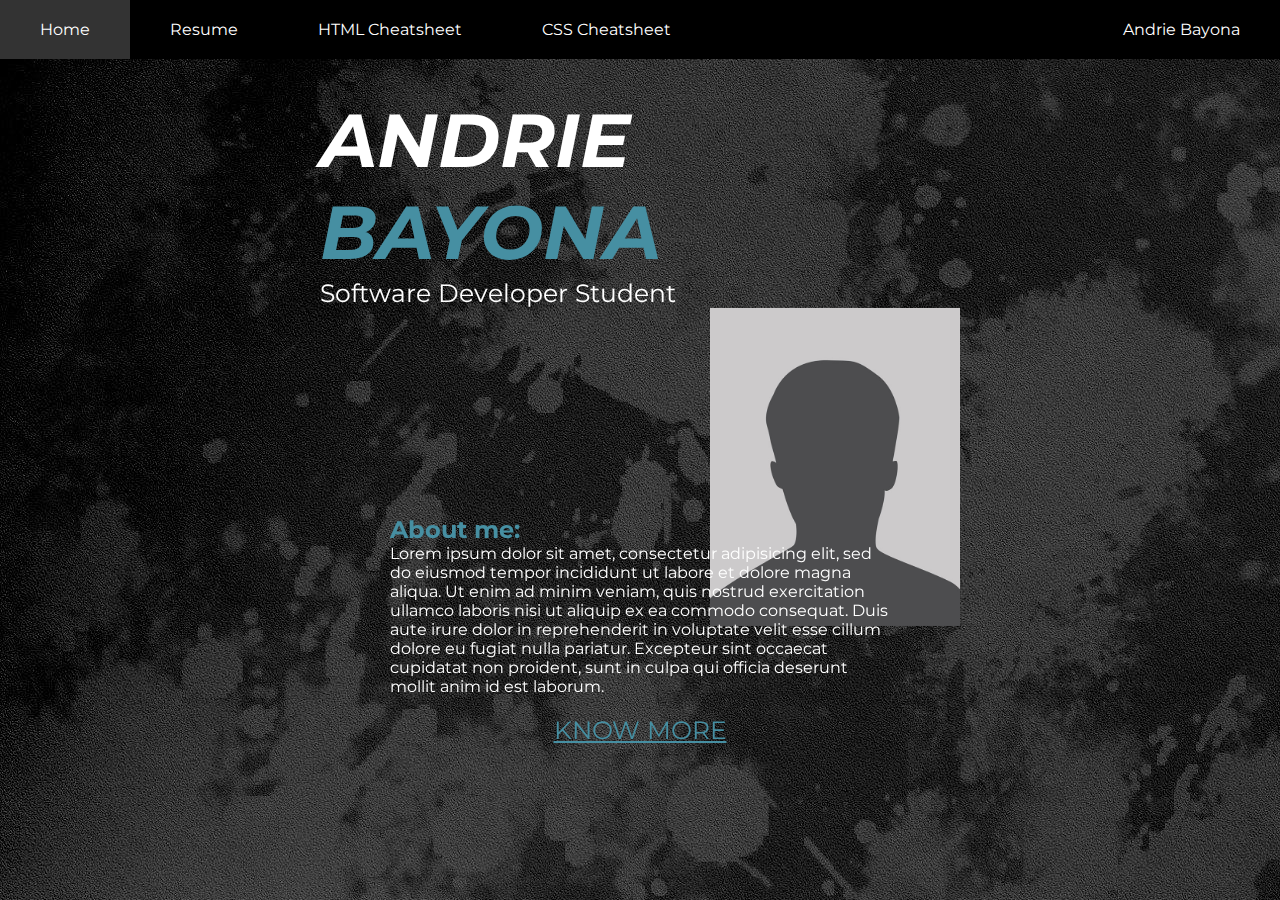
<file: index.html>
<!DOCTYPE html>
<html lang="en" dir="ltr">
  <head>
    <meta charset="utf-8">
    <title>Personal Website</title>
    <link rel="stylesheet" href="style.css">
  </head>
  <body>
    <header>
      <div class="right">
        <ul>
          <li class="name"><a href="index.html">Andrie Bayona</a></li>
          <li><a href="index.html">Home</a></li>
          <li><a href="resume.html">Resume</a></li>
          <li><a href="htmlcheatsheet.html">HTML Cheatsheet</a></li>
          <li><a href="csscheatsheet.html">CSS Cheatsheet</a></li>
        </ul>
      </div>
    </header>



    <section class="welcome-page">
      <div class="welcome-text">
        <h1 class="welcome-message">ANDRIE<br><span class="last-name">BAYONA</span> </h1>
        <p class="welcome-subtitle">Software Developer Student</p>

      </div>
      <img class="homepicture" src="pfpplaceholder.jpg" alt="">



    </section>
    <div class="welcome-about">
      <h2>About me:</h2>
      <p>Lorem ipsum dolor sit amet, consectetur adipisicing elit, sed do eiusmod tempor incididunt ut labore et dolore magna aliqua. Ut enim ad minim veniam, quis nostrud exercitation ullamco laboris nisi ut aliquip ex ea commodo consequat.
        Duis aute irure dolor in reprehenderit in voluptate velit esse cillum dolore eu fugiat nulla pariatur. Excepteur sint occaecat cupidatat non proident, sunt in culpa qui officia deserunt mollit anim id est laborum.</p>
      <br>
      <p class="welcome-redirect"><a href="resume.html">KNOW MORE</a></p>

    </div>





    <footer>

    </footer>


  </body>
</html>
</file>
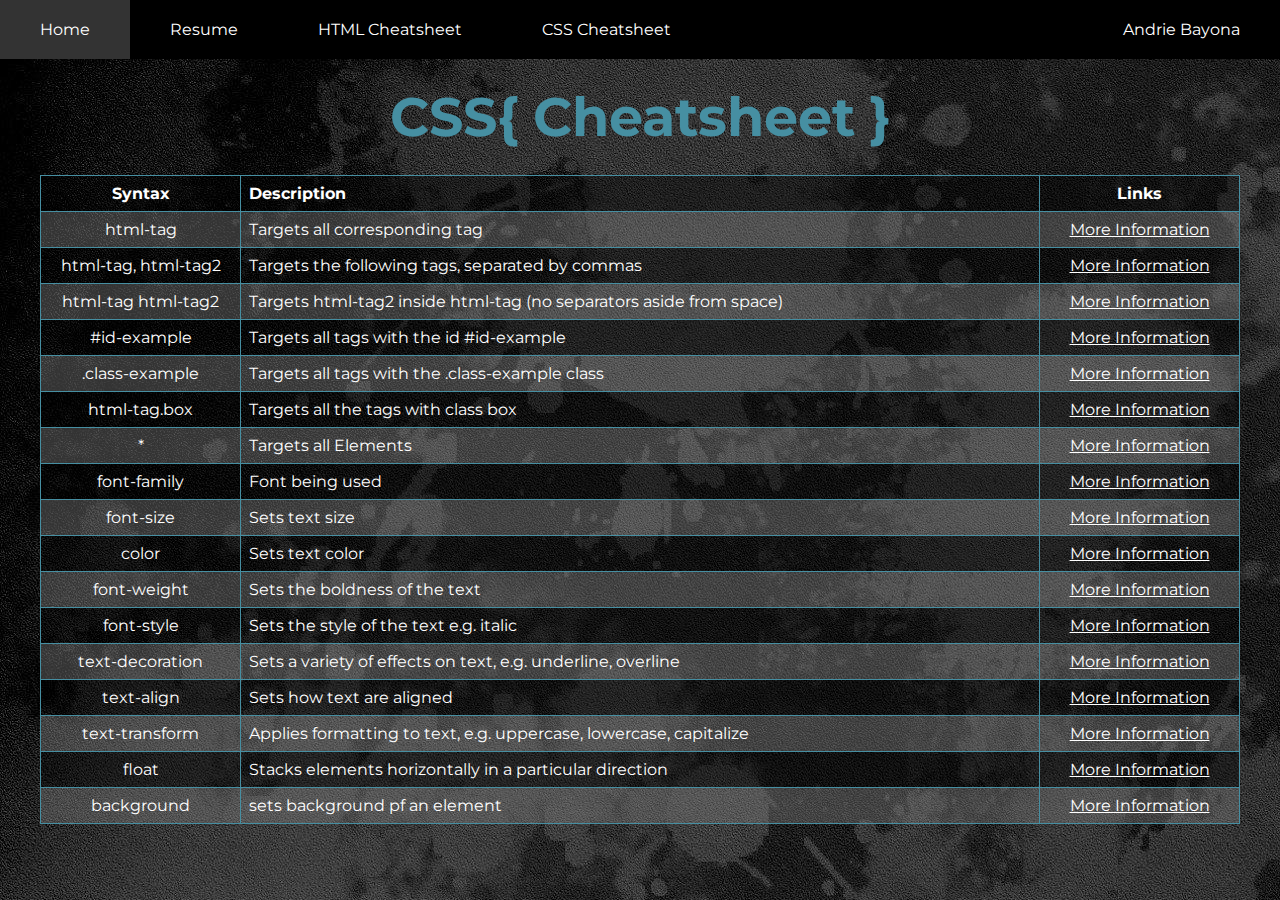
<file: csscheatsheet.html>
<!DOCTYPE html>
<html lang="en" dir="ltr">
  <head>
    <meta charset="utf-8">
    <title>Personal Website</title>
    <link rel="stylesheet" href="style.css">
  </head>
  <body>
    <header>
      <div class="right">
        <ul>
          <li class="name"><a href="index.html">Andrie Bayona</a></li>
          <li><a href="index.html">Home</a></li>
          <li><a href="resume.html">Resume</a></li>
          <li><a href="htmlcheatsheet.html">HTML Cheatsheet</a></li>
          <li><a href="csscheatsheet.html">CSS Cheatsheet</a></li>
        </ul>

      </div>

    </header>

    <div class="table-header">
      CSS{
        Cheatsheet
      }

    </div>


    <div class="table">

      <table>
        <tr>
          <th class="first-col">Syntax</th>
          <th>Description</th>
          <th class="first-col">Links</th>
        </tr>
        <tr>
          <td class="first-col"> html-tag</td>
          <td> Targets all corresponding tag </td>
          <td class="first-col"><a href="#">More Information</a></td>
        </tr>
        <tr>
          <td class="first-col"> html-tag, html-tag2</td>
          <td> Targets the following tags, separated by commas </td>
          <td class="first-col"><a href="#">More Information</a></td>
        </tr>
        <tr>
          <td class="first-col"> html-tag html-tag2</td>
          <td> Targets html-tag2 inside html-tag (no separators aside from space) </td>
          <td class="first-col"><a href="#">More Information</a></td>
        </tr>
        <tr>
          <td class="first-col"> #id-example</td>
          <td> Targets all tags with the id #id-example </td>
          <td class="first-col"><a href="#">More Information</a></td>
        </tr>
        <tr>
          <td class="first-col"> .class-example</td>
          <td> Targets all tags with the .class-example class </td>
          <td class="first-col"><a href="#">More Information</a></td>
        </tr>
        <tr>
          <td class="first-col">html-tag.box </td>
          <td> Targets all the tags with class box </td>
          <td class="first-col"><a href="#">More Information</a></td>
        </tr>
        <tr>
          <td class="first-col">*</td>
          <td> Targets all Elements </td>
          <td class="first-col"><a href="#">More Information</a></td>
        </tr>
        <tr>
          <td class="first-col">font-family</td>
          <td> Font being used </td>
          <td class="first-col"><a href="#">More Information</a></td>
        </tr>
        <tr>
          <td class="first-col"> font-size </td>
          <td> Sets text size </td>
          <td class="first-col"><a href="#">More Information</a></td>
        </tr>
        <tr>
          <td class="first-col">color </td>
          <td> Sets text color </td>
          <td class="first-col"><a href="#">More Information</a></td>
        </tr>
        <tr>
          <td class="first-col"> font-weight</td>
          <td> Sets the boldness of the text </td>
          <td class="first-col"><a href="#">More Information</a></td>
        </tr>
        <tr>
          <td class="first-col">font-style</td>
          <td> Sets the style of the text e.g. italic </td>
          <td class="first-col"><a href="#">More Information</a></td>
        </tr>
        <tr>
          <td class="first-col"> text-decoration</td>
          <td> Sets a variety of effects on text, e.g. underline, overline </td>
          <td class="first-col"><a href="#">More Information</a></td>
        </tr>
        <tr>
          <td class="first-col">text-align</td>
          <td> Sets how text are aligned </td>
          <td class="first-col"><a href="#">More Information</a></td>
        </tr>
        <tr>
          <td class="first-col"> text-transform</td>
          <td> Applies formatting to text, e.g. uppercase, lowercase, capitalize </td>
          <td class="first-col"><a href="#">More Information</a></td>
        </tr>
        <tr>
          <td class="first-col">float</td>
          <td> Stacks elements horizontally in a particular direction </td>
          <td class="first-col"><a href="#">More Information</a></td>
        </tr>
        <tr>
          <td class="first-col">background</td>
          <td> sets background pf an element </td>
          <td class="first-col"><a href="#">More Information</a></td>
        </tr>

      </table>

    </div>




  </body>
</html>
</file>
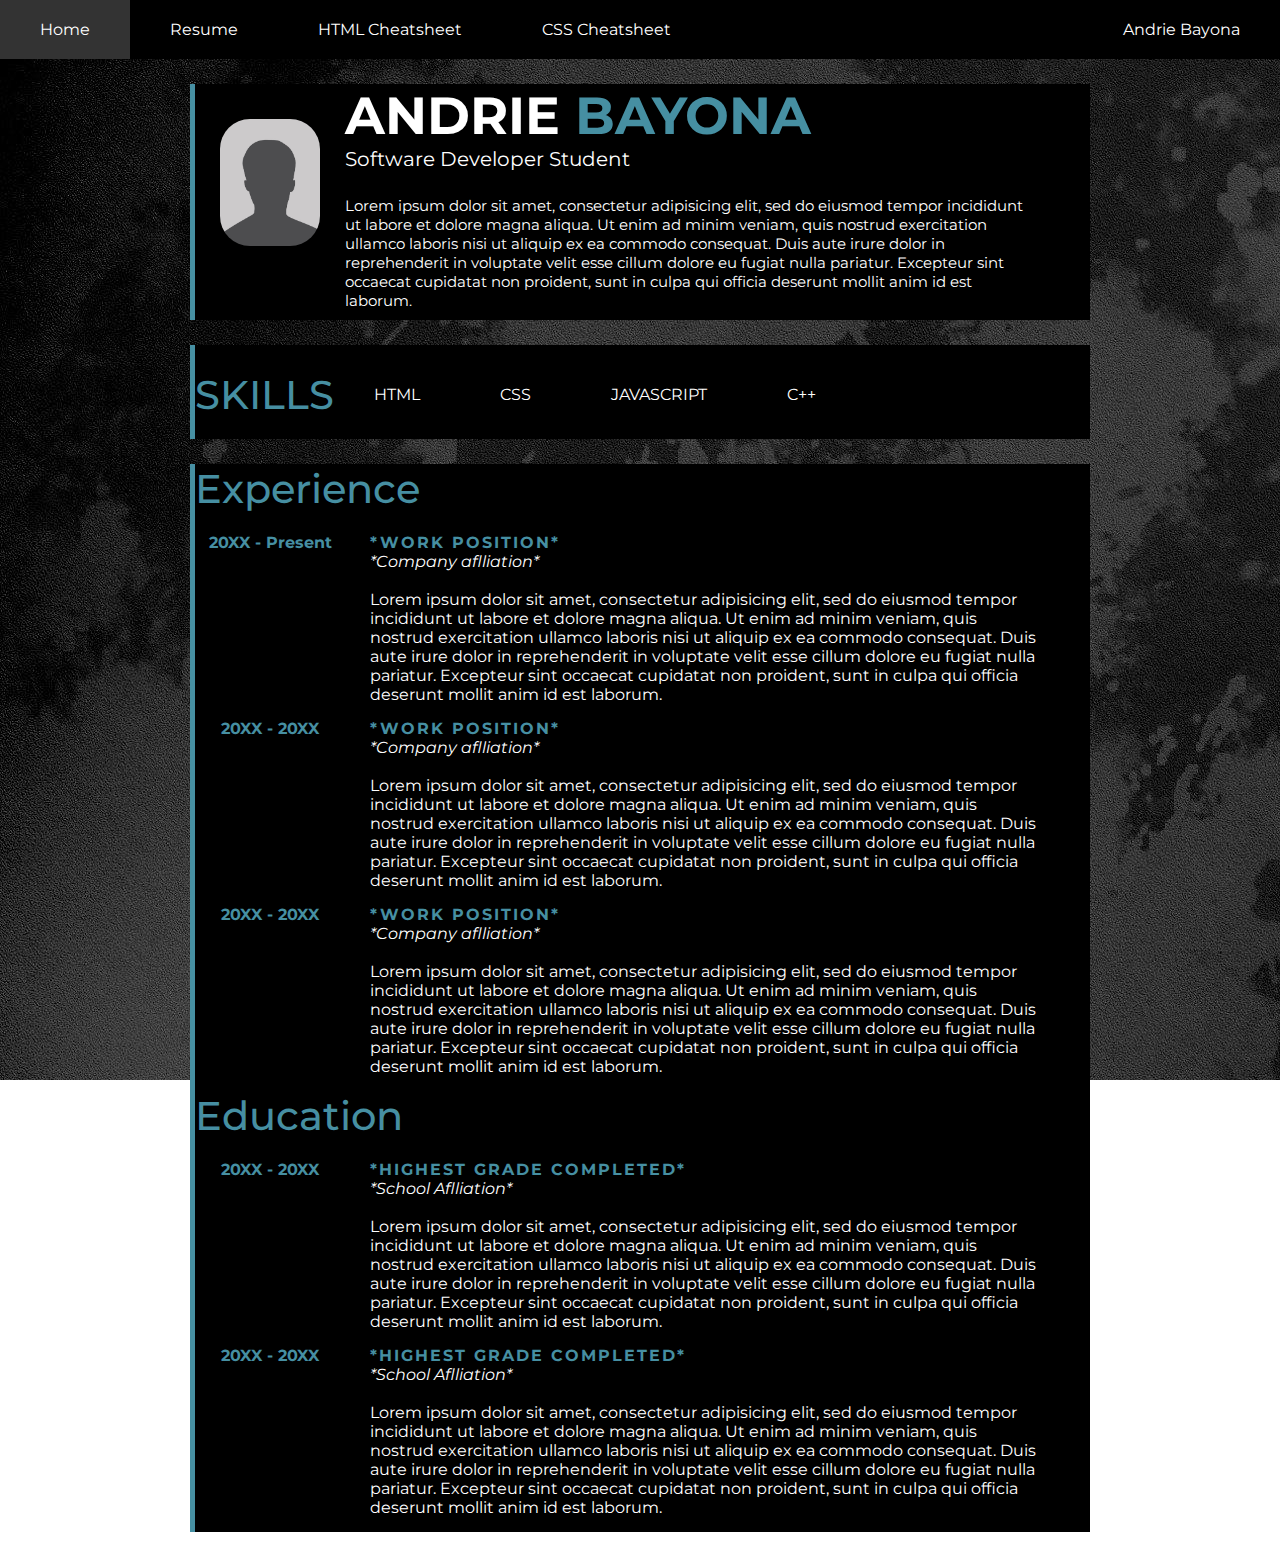
<file: resume.html>
<!DOCTYPE html>
<html lang="en" dir="ltr">
  <head>
    <meta charset="utf-8">
    <title>Personal Website</title>
    <link rel="stylesheet" href="style.css">
  </head>
  <body>
    <header>
      <div class="right">
        <ul>
          <li class="name"><a href="index.html">Andrie Bayona</a></li>
          <li><a href="index.html">Home</a></li>
          <li><a href="resume.html">Resume</a></li>
          <li><a href="htmlcheatsheet.html">HTML Cheatsheet</a></li>
          <li><a href="csscheatsheet.html">CSS Cheatsheet</a></li>
        </ul>
      </div>
    </header>


    <div class="container">
      <div class="resume">
        <div class="resume-left">
          <div class="resume-img">
            <img src="pfpplaceholder.jpg" alt="Profile Picture">
          </div>
        </div>

        <div class="resume-right">
          <div class="resume-header">
            <div class="resume-info">
              <div class="resume-name">
                Andrie <span class="last-name">BAYONA</span>
              </div>
              <div class="resume-title">
                Software Developer Student
              </div>
            </div>
            <div class="resume-about">
              Lorem ipsum dolor sit amet, consectetur adipisicing elit, sed do eiusmod tempor incididunt ut labore et dolore magna aliqua. Ut enim ad minim veniam, quis nostrud exercitation ullamco laboris nisi ut aliquip ex ea commodo consequat.
              Duis aute irure dolor in reprehenderit in voluptate velit esse cillum dolore eu fugiat nulla pariatur. Excepteur sint occaecat cupidatat non proident, sunt in culpa qui officia deserunt mollit anim id est laborum.
            </div>
          </div>
        </div>
      </div>


    <div class="resume-skills">
      <div class="skills-title">
        SKILLS
      </div>
      <div class="skills-list">
        <ul>
          <li class="skill-count">HTML</li>
          <li class="skill-count">CSS</li>
          <li class="skill-count">JAVASCRIPT</li>
          <li class="skill-count">C++</li>
        </ul>

      </div>

    </div>

    <div class="resume-details">
          <div class="resume-experience">
            <div class="resume-details-title">
              Experience
            </div>
            <div class="resume-details-info">
              <ul>
                <li>
                  <div class="experience-list">
                    <div class="date">20XX - Present </div>
                    <div class="info-list">
                      <p class="info-title">*Work Position*</p>
                      <p class="info-afll">*Company aflliation*</p>
                      <br>
                      <p class="info-content"> Lorem ipsum dolor sit amet, consectetur adipisicing elit, sed do eiusmod tempor incididunt ut labore et dolore magna aliqua. Ut enim ad minim veniam, quis nostrud exercitation ullamco laboris nisi ut aliquip ex ea commodo consequat.
                        Duis aute irure dolor in reprehenderit in voluptate velit esse cillum dolore eu fugiat nulla pariatur. Excepteur sint occaecat cupidatat non proident, sunt in culpa qui officia deserunt mollit anim id est laborum.</p>
                    </div>
                  </div>
                </li>

                <li>
                  <div class="experience-list">
                    <div class="date">20XX - 20XX </div>
                    <div class="info-list">
                      <p class="info-title">*Work Position*</p>
                      <p class="info-afll">*Company aflliation*</p>
                      <br>
                      <p class="info-content"> Lorem ipsum dolor sit amet, consectetur adipisicing elit, sed do eiusmod tempor incididunt ut labore et dolore magna aliqua. Ut enim ad minim veniam, quis nostrud exercitation ullamco laboris nisi ut aliquip ex ea commodo consequat.
                        Duis aute irure dolor in reprehenderit in voluptate velit esse cillum dolore eu fugiat nulla pariatur. Excepteur sint occaecat cupidatat non proident, sunt in culpa qui officia deserunt mollit anim id est laborum.</p>
                    </div>
                  </div>
                </li>

                <li>
                  <div class="experience-list">
                    <div class="date">20XX - 20XX </div>
                    <div class="info-list">
                      <p class="info-title">*Work Position*</p>
                      <p class="info-afll">*Company aflliation*</p>
                      <br>
                      <p class="info-content"> Lorem ipsum dolor sit amet, consectetur adipisicing elit, sed do eiusmod tempor incididunt ut labore et dolore magna aliqua. Ut enim ad minim veniam, quis nostrud exercitation ullamco laboris nisi ut aliquip ex ea commodo consequat.
                        Duis aute irure dolor in reprehenderit in voluptate velit esse cillum dolore eu fugiat nulla pariatur. Excepteur sint occaecat cupidatat non proident, sunt in culpa qui officia deserunt mollit anim id est laborum.</p>
                    </div>
                  </div>
                </li>
              </ul>
            </div>

            <div class="resume-details-title">
              Education
            </div>
            <div class="resume-details-info">
              <ul>
                <li>
                  <div class="experience-list">
                    <div class="date">20XX - 20XX </div>
                    <div class="info-list">
                      <p class="info-title">*Highest Grade Completed*</p>
                      <p class="info-afll">*School Aflliation*</p>
                      <br>
                      <p class="info-content"> Lorem ipsum dolor sit amet, consectetur adipisicing elit, sed do eiusmod tempor incididunt ut labore et dolore magna aliqua. Ut enim ad minim veniam, quis nostrud exercitation ullamco laboris nisi ut aliquip ex ea commodo consequat.
                        Duis aute irure dolor in reprehenderit in voluptate velit esse cillum dolore eu fugiat nulla pariatur. Excepteur sint occaecat cupidatat non proident, sunt in culpa qui officia deserunt mollit anim id est laborum.</p>
                    </div>
                  </div>
                </li>

                <li>
                  <div class="experience-list">
                    <div class="date">20XX - 20XX </div>
                    <div class="info-list">
                      <p class="info-title">*Highest Grade Completed*</p>
                      <p class="info-afll">*School Aflliation*</p>
                      <br>
                      <p class="info-content"> Lorem ipsum dolor sit amet, consectetur adipisicing elit, sed do eiusmod tempor incididunt ut labore et dolore magna aliqua. Ut enim ad minim veniam, quis nostrud exercitation ullamco laboris nisi ut aliquip ex ea commodo consequat.
                        Duis aute irure dolor in reprehenderit in voluptate velit esse cillum dolore eu fugiat nulla pariatur. Excepteur sint occaecat cupidatat non proident, sunt in culpa qui officia deserunt mollit anim id est laborum.</p>
                    </div>
                  </div>
                </li>
              </ul>
            </div>
          </div>



        </div>



      </div>









  </body>
</html>
</file>
<file: style.css>
@import url('https://fonts.googleapis.com/css2?family=Montserrat:ital,wght@0,400;0,700;1,400;1,700&display=swap');

*{
  margin: 0;
  padding: 0;
  color:white;
  font-family: 'Montserrat', sans-serif;
  box-sizing: border-box;

}

body{
  background-image: url("homepage.jpg");
  background-repeat: no-repeat;
  background-attachment: fixed;

}

header{
}

ul{
  background: black;
  list-style: none;
  overflow: hidden;
  text-align: center;

}

li{

}

li a{
  float: left;
  display: inline-block;
  color: white;
  text-decoration: none;
  padding: 20px 40px;
}

li a:hover{
  background-color: #333;
}

h2{
  color: #468fa2;

}


.name{
  float:right;
}

.welcome-page{
  position: fixed;
  top: 40%;
  left: 50%;
  transform: translate(-50%, -50%);
}

.last-name{
  color: #468fa2;
  background-color: none;
}
.welcome-text{
  display: inline-block;
}

.welcome-message{
  font-size: 75px;
  font-style: italic;
}

.welcome-subtitle, .welcome-redirect{
  font-size: 25px;
  text-align: center;
}

.welcome-redirect a{
  color: #468fa2;
}

.homepicture{
  width: 250px;
  display: inline-block;
  float: right;
  margin-left: 150px;
}

.welcome-about{
  position: fixed;
  top: 70%;
  left: 50%;
  transform: translate(-50%, -50%);
  width: 500px;

}

.resume{
  padding-bottom: 10px;
}
.resume-skills{
  padding-top: 25px;
}

.resume, .resume-details, .resume-skills{
  width: 900px;
  margin: 25px auto;
  display: flex;
  background: black;
  border-left: solid 5px #468fa2;
}

.resume-left{
  padding: 0px 20px;
  width: 150px;
}

.resume-left .resume-img{
  text-align: center;
  padding: 35px 0px;
}

.resume-img img{
  width: 100px;
  border-radius: 30px;
}

.resume-right {
  width: calc(100% - 200px);
}


.resume-header .resume-name{
  font-size: 52px;
  font-weight: bold;
  text-transform: uppercase;

}

.resume-header .resume-title{
  font-size: 300;
  font-size: 20px;
}

.resume-about{
  margin-top: 25px;
  font-size: 15px;
}



.skill-count{
  float: left;
  display: inline-block;
  color: white;
  text-decoration: none;
  padding: 15px 40px;

}

.resume-details-title, .skills-title{
  font-size: 40px;
  font-weight: 500;
  color:#468fa2;
  margin-bottom: 20px;

}

.resume-details .experience-list{
  display: flex;
  margin-bottom: 15px;
}

.resume-details .experience-list .date{
  width:150px;
  color: #468fa2;
  font-weight: 700;
}

.resume-details .experience-list .info-list{
  width: calc(100% - 200px);
  padding-left: 25px;
  position: relative;
  text-align: left;
}

.resume-details .experience-list .info-title{
  text-transform: uppercase;
  font-weight: 700;
  letter-spacing: 2px;
  color: #468fa2;

}

.resume-details .experience-list .info-afll{
  font-style: italic;
}

.table-header{
  text-align: center;
  font-size: 54px;
  font-weight: 700;
  color: #468fa2;
}

.table, .table-header{
  max-width: 1200px;
  margin: 25px auto;
}

table{
  border-collapse: collapse;
  width: 100%;
  table-layout: fixed;
}

.first-col{
  width: 200px;
  text-align: center;

}

td, th{
  border: 1px solid #468fa2;
  text-align: left;
  padding: 8px;
}

tr:nth-child(even) {
  background-color: rgb(128, 128, 128, 0.4);
}

tr:nth-child(odd) {
  background-color: rgb(0, 0, 0, 0.4);
}
</file>
